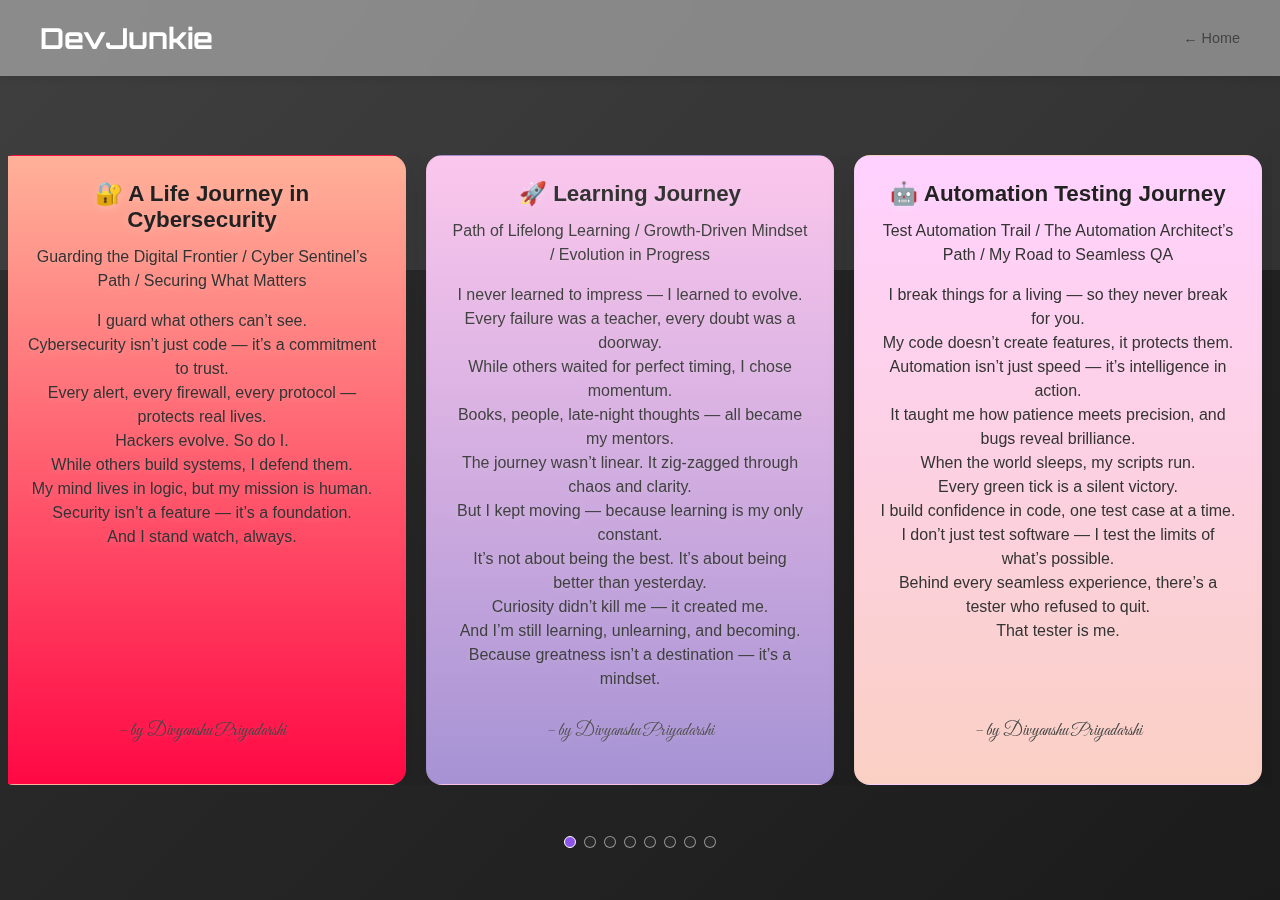
<file: devjunkie.html>
<!DOCTYPE html>
<html lang="en">
<head>
  <meta charset="UTF-8"/>
  <meta name="viewport" content="width=device-width, initial-scale=1.0"/>
  <title>DevJunkie Carousel</title>
  <link href="https://fonts.googleapis.com/css2?family=Orbitron:wght@500&family=Great+Vibes&display=swap" rel="stylesheet"/>
  <style>
    * { margin: 0; padding: 0; box-sizing: border-box; }
    html, body {
      height: 100%;
      font-family: 'Segoe UI', sans-serif;
      background: linear-gradient(135deg, #2f2f2f 0%, #1b1b1b 100%);
      position: relative;
      overflow: hidden;
      color: #222;
    }
    body::before {
      content: '';
      position: absolute;
      top: 0; left: 0;
      width: 100%; height: 30%;
      background: rgba(255,255,255,0.08);
      pointer-events: none;
    }
    header {
      width: 100%; position: fixed; top: 0; left: 0; z-index: 10;
      padding: 20px 40px;
      display: flex; align-items: center; justify-content: space-between;
      background: rgba(255,255,255,0.4); backdrop-filter: blur(20px);
      box-shadow: 0 2px 8px rgba(0,0,0,0.1);
    }
    header h1 {
      font-family: 'Orbitron', sans-serif;
      font-size: 1.8rem;
      font-weight: bold;
      color: #fff;
    }
    header nav a {
      font-size: 0.9rem;
      color: #444;
      text-decoration: none;
    }
    header nav a:hover { text-decoration: underline; }
    .slider-container {
      position: absolute; top: 80px; bottom: 40px; left: 8px; right: 8px;
      display: flex; align-items: center; justify-content: center;
      perspective: 1200px;
    }
    .slider { width: 100%; overflow: hidden; }
    .slider-track {
      display: flex; transition: transform 0.6s cubic-bezier(.86,.01,.37,.99);
      transform-style: preserve-3d;
    }
    .slide {
      flex: 0 0 calc((100% - 40px)/3);
      margin-right: 20px;
      height: 70vh;
      border-radius: 16px;
      box-shadow: 0 10px 30px rgba(0,0,0,0.09);
      display: flex;
      flex-direction: column;
      justify-content: center;
      padding: 24px;
      transform-origin: center;
      position: relative;
      background: #fff;
      border: 1.5px solid rgba(180,180,180,0.06);
      overflow: hidden;
    }
    .slide:last-of-type { margin-right: 0; }
    .slide h4 {
      font-size: 1.4rem;
      margin-bottom: 12px;
      text-align: center;
      color: #222;
      font-weight: bold;
      text-shadow: 0 2px 10px rgba(255,255,255,0.22);
    }
    .slide p {
      font-size: 1rem;
      line-height: 1.5;
      text-align: center;
      color: #333;
      margin-bottom: 16px;
      text-shadow: 0 1.5px 6px rgba(255,255,255,0.18);
    }
    .slide .byline {
      font-family: 'Great Vibes', cursive;
      font-size: 1.1rem;
      text-align: center;
      color: #444;
      margin-top: auto;
      text-shadow: 0 1px 7px #fff3;
    }

    /* Gradients for all 8 slides (YOUR LATEST REQUEST) */
    #learning-journey-slide {
      background-image: linear-gradient(to top, #a18cd1 0%, #fbc2eb 100%);
    }
    #automation-testing-slide {
      background-image: linear-gradient(to top, #fad0c4 0%, #ffd1ff 100%);
    }
    #developer-journey-slide {
      background-image: linear-gradient(to top, #ff9a9e 0%, #fecfef 99%, #fecfef 100%);
    }
    #designer-journey-slide {
      background-image: linear-gradient(to top, #fdcbf1 0%, #fdcbf1 1%, #e6dee9 100%);
    }
    #seo-expert-slide {
      background-image: linear-gradient(120deg, #fccb90 0%, #d57eeb 100%);
    }
    #market-strategy-slide {
      background-image: linear-gradient(to top, #cd9cf2 0%, #f6f3ff 100%);
    }
    #sales-journey-slide {
      background-image: linear-gradient(to top, #feada6 0%, #f5efef 100%);
    }
    #cybersecurity-journey-slide {
      background-image: linear-gradient(to top, #ff0844 0%, #ffb199 100%);
    }

    /* Optional glass highlight for first slide */
    #learning-journey-slide::before {
      content: '';
      position: absolute;
      top: 0;
      left: 0;
      width: 100%;
      height: 100%;
      background: linear-gradient(to bottom, rgba(255,255,255,0.08), rgba(255,255,255,0.06));
      border-radius: 16px;
      pointer-events: none;
    }

    .dots {
      position: absolute; bottom: 12px; left: 50%; transform: translateX(-50%);
      display: flex; gap: 8px; z-index: 10;
    }
    .dot {
      width: 12px; height: 12px;
      background: rgba(70,70,70,0.18);
      border-radius: 50%; cursor: pointer;
      border: 1.2px solid rgba(255,255,255,0.5);
      transition: background 0.2s;
    }
    .dot.active { background: #8e54e9; border-color: #fff;}
  </style>
</head>
<body>
  <header>
    <h1>DevJunkie</h1>
    <nav><a href="index.html">← Home</a></nav>
  </header>
  <div class="slider-container">
    <div class="slider">
      <div class="slider-track" id="track">
        <div class="slide" id="learning-journey-slide">
          <h4>🚀 Learning Journey</h4>
          <p>Path of Lifelong Learning / Growth-Driven Mindset / Evolution in Progress</p>
          <p>I never learned to impress — I learned to evolve.<br>
            Every failure was a teacher, every doubt was a doorway.<br>
            While others waited for perfect timing, I chose momentum.<br>
            Books, people, late-night thoughts — all became my mentors.<br>
            The journey wasn’t linear. It zig-zagged through chaos and clarity.<br>
            But I kept moving — because learning is my only constant.<br>
            It’s not about being the best. It’s about being better than yesterday.<br>
            Curiosity didn’t kill me — it created me.<br>
            And I’m still learning, unlearning, and becoming.<br>
            Because greatness isn’t a destination — it’s a mindset.</p>
          <p class="byline">– by Divyanshu Priyadarshi</p>
        </div>
        <div class="slide" id="automation-testing-slide">
          <h4>🤖 Automation Testing Journey</h4>
          <p>Test Automation Trail / The Automation Architect’s Path / My Road to Seamless QA</p>
          <p>I break things for a living — so they never break for you.<br>
            My code doesn’t create features, it protects them.<br>
            Automation isn’t just speed — it’s intelligence in action.<br>
            It taught me how patience meets precision, and bugs reveal brilliance.<br>
            When the world sleeps, my scripts run.<br>
            Every green tick is a silent victory.<br>
            I build confidence in code, one test case at a time.<br>
            I don’t just test software — I test the limits of what’s possible.<br>
            Behind every seamless experience, there’s a tester who refused to quit.<br>
            That tester is me.</p>
          <p class="byline">– by Divyanshu Priyadarshi</p>
        </div>
        <div class="slide" id="developer-journey-slide">
          <h4>💻 Developer Journey</h4>
          <p>From Logic to Launch / The Code Odyssey / Crafting Software, Shaping Solutions</p>
          <p>My world is built in logic, but driven by imagination.<br>
            Every line of code I write is a brick in someone’s digital dream.<br>
            I’ve failed builds, broken functions, and debugged my way to dawn.<br>
            But I never stopped building.<br>
            From "Hello World" to production-grade apps — it's been a journey of passion.<br>
            Code taught me discipline, creativity, and silence.<br>
            When others see just screens, I see solutions.<br>
            I don’t just develop — I solve, shape, and serve.<br>
            This isn’t just work. It’s my way of life.</p>
          <p class="byline">– by Divyanshu Priyadarshi</p>
        </div>
        <div class="slide" id="designer-journey-slide">
          <h4>🎨 Designer Journey</h4>
          <p>Pixels with Purpose / Designing Beyond Aesthetics / The Visual Strategy Path</p>
          <p>Design was never just about beauty — it was about purpose.<br>
            Every color I chose had emotion. Every line had intent.<br>
            I’ve designed brands, apps, and stories — with soul.<br>
            It’s not about being flashy. It’s about being unforgettable.<br>
            I turned empty screens into meaningful experiences.<br>
            Design taught me empathy before it taught me tools.<br>
            I create not for likes — but for lasting impact.<br>
            Because what you see should speak what you feel.<br>
            This is more than visuals. This is visual philosophy.</p>
          <p class="byline">– by Divyanshu Priyadarshi</p>
        </div>
        <div class="slide" id="seo-expert-slide">
          <h4>📈 SEO Expert Journey</h4>
          <p>Climbing the Search Ladder / From Keywords to Conversions / My SEO Mastery Route</p>
          <p>I speak to machines, but I write for people.<br>
            Behind every ranking is a strategy — built with data and soul.<br>
            SEO isn’t just about keywords — it’s about psychology.<br>
            I turn searches into journeys, and clicks into trust.<br>
            From crawling errors to conversion boosts — I’ve seen it all.<br>
            It’s a long game, and I’ve learned to play it with patience.<br>
            What most ignore, I optimize.<br>
            Because visibility isn’t luck — it’s architecture.<br>
            And I’ve mastered the blueprint.</p>
          <p class="byline">– by Divyanshu Priyadarshi</p>
        </div>
        <div class="slide" id="market-strategy-slide">
          <h4>🧠 Market Strategy Thinker</h4>
          <p>Strategic Visioneer / Market Mind Architect / Blueprints of a Growth Strategist</p>
          <p>Markets don’t just move with trends — they move with vision.<br>
            I don’t guess — I observe, decode, and design direction.<br>
            Strategy isn’t a slide deck — it’s warcraft with clarity.<br>
            I see patterns where others see chaos.<br>
            I don’t chase attention — I create relevance.<br>
            It’s not about selling products. It’s about solving problems.<br>
            Thinking ahead isn’t a gift — it’s a mindset.<br>
            That’s where I live.</p>
          <p class="byline">– by Divyanshu Priyadarshi</p>
        </div>
        <div class="slide" id="sales-journey-slide">
          <h4>💼 A Life Journey in Sales</h4>
          <p>Sales as a Way of Life / Conversations That Convert / From Pitch to Purpose</p>
          <p>I never sell products — I sell trust.<br>
            Every conversation is a chance to connect, not just close.<br>
            I’ve heard hundreds of no’s, but I never stopped asking.<br>
            Sales taught me patience, storytelling, and resilience.<br>
            People buy from people — and I never forget that.<br>
            I don’t chase numbers — I build relationships.<br>
            The sale isn’t the end — it’s the beginning of impact.<br>
            This isn’t just a profession. It’s personal.</p>
          <p class="byline">– by Divyanshu Priyadarshi</p>
        </div>
        <div class="slide" id="cybersecurity-journey-slide">
          <h4>🔐 A Life Journey in Cybersecurity</h4>
          <p>Guarding the Digital Frontier / Cyber Sentinel’s Path / Securing What Matters</p>
          <p>I guard what others can’t see.<br>
            Cybersecurity isn’t just code — it’s a commitment to trust.<br>
            Every alert, every firewall, every protocol — protects real lives.<br>
            Hackers evolve. So do I.<br>
            While others build systems, I defend them.<br>
            My mind lives in logic, but my mission is human.<br>
            Security isn’t a feature — it’s a foundation.<br>
            And I stand watch, always.</p>
          <p class="byline">– by Divyanshu Priyadarshi</p>
        </div>
      </div>
    </div>
    <div class="dots" id="dots"></div>
  </div>
  <script>
    const track = document.getElementById('track');
    let slides = Array.from(track.children);
    const dotsContainer = document.getElementById('dots');
    // Add 1 clone at each end
    const firstClone = slides[0].cloneNode(true);
    const lastClone = slides[slides.length-1].cloneNode(true);
    track.insertBefore(lastClone, slides[0]);
    track.appendChild(firstClone);
    slides = Array.from(track.children);
    const realCount = slides.length - 2;
    let current = 1;
    for (let i = 0; i < realCount; i++) {
      const dot = document.createElement('div');
      dot.className = 'dot';
      dot.addEventListener('click', () => goTo(i+1));
      dotsContainer.appendChild(dot);
    }
    const dots = Array.from(dotsContainer.children);
    function update(immediate=false) {
      const slideW = slides[0].getBoundingClientRect().width + 20;
      const offset = (document.querySelector('.slider').clientWidth - slideW) / 2;
      track.style.transition = immediate ? 'none' : 'transform 0.5s cubic-bezier(.86,.01,.37,.99)';
      track.style.transform = `translateX(-${(current) * slideW - offset}px)`;
      dots.forEach((d, i) => d.classList.toggle('active', i === current-1));
    }
    function goTo(idx){
      current = idx;
      update();
    }
    track.addEventListener('transitionend', ()=>{
      if (current === 0) { current = realCount; update(true); }
      if (current === slides.length-1) { current = 1; update(true); }
    });
    let startX, dragging=false;
    const slider = document.querySelector('.slider');
    slider.addEventListener('touchstart', e => startX = e.touches[0].clientX);
    slider.addEventListener('touchend', e => { const endX = e.changedTouches[0].clientX; if(startX-endX>50) goTo(current+1); else if(endX-startX>50) goTo(current-1); });
    slider.addEventListener('mousedown', e => { dragging=true; startX = e.clientX; });
    slider.addEventListener('mouseup', e => { if(!dragging) return; dragging=false; const endX = e.clientX; if(startX-endX>50) goTo(current+1); else if(endX-startX>50) goTo(current-1); });
    slider.addEventListener('mouseleave', ()=> dragging=false);

    window.addEventListener('load', ()=> update(true));
  </script>
</body>
</html>
</file>
